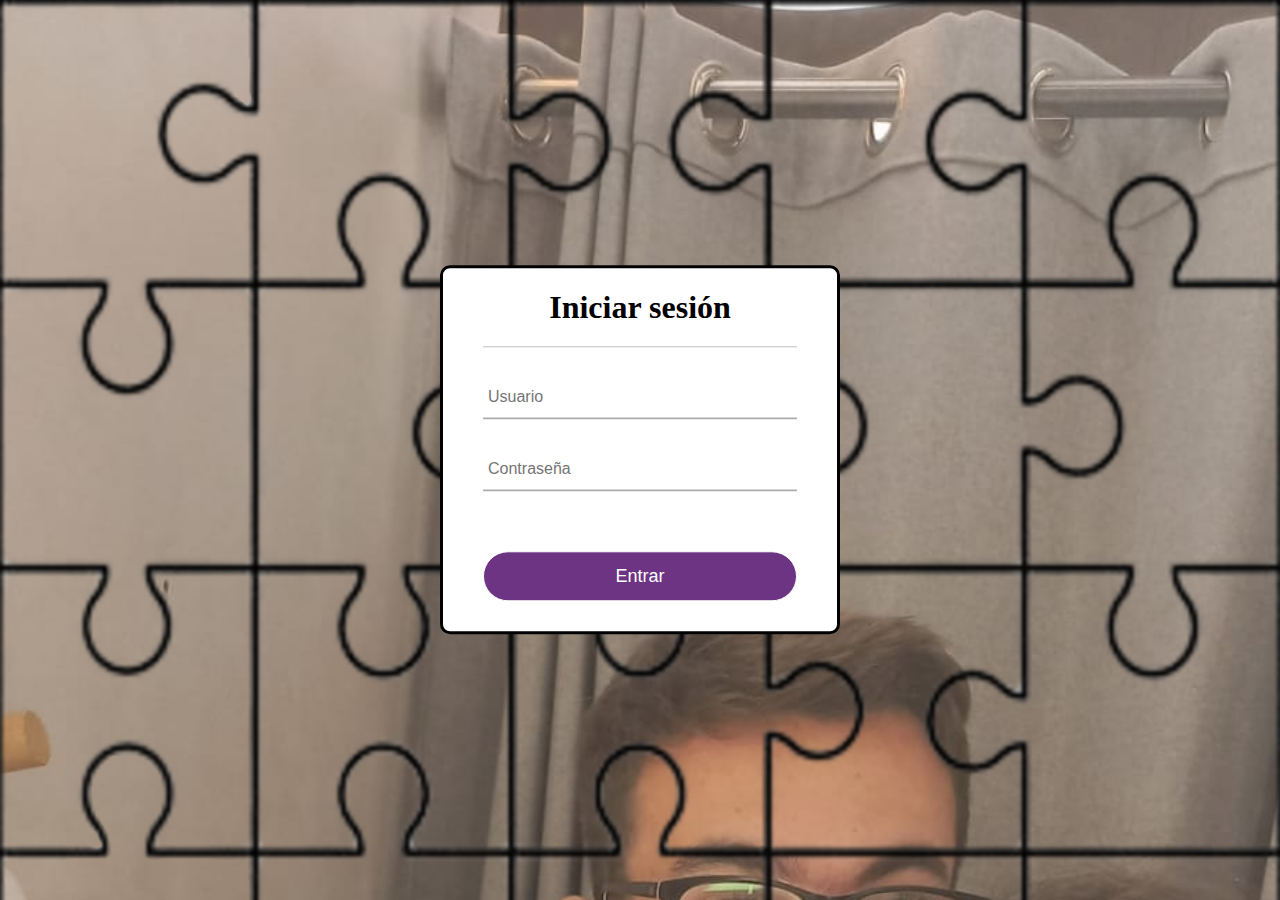
<file: index.html>
<!DOCTYPE html>
<html lang="es">
<head>
    <title>Cumple</title>
    <meta http-equiv="Content-Type" content="text/html;" charset="UTF-8"> 
    <meta name="viewport" content="width=device-width, initial-scale=1.0">
    <link rel="icon" href="corazon.ico">
    <link rel="stylesheet" href="cumple.css">

     <script>
        function verificarContraseña() {
        	const usuario = document.getElementById("usuario").value;
            const usuarioCorrecto = "Parchís";
            const contraseña = document.getElementById("contraseña").value;
            const contraseñaCorrecta = "Te amo";

            if (usuario === usuarioCorrecto && contraseña === contraseñaCorrecta) {
                window.location.href = "Vídeo.html";
            } else {
                alert("Usuario o contraseña incorrectos, inténtalo de nuevo.");
            }

            
        }
    </script>

</head>

<body>

    <div class="formulario">

        <h1>Iniciar sesión</h1>

        <div class="inputs">
        	<div class="username">
       			<input type="text" id="usuario" placeholder="Usuario">
       		</div>

       		<div class="password">
        		<input type="password" id="contraseña" required placeholder="Contraseña">
        	</div>
    	</div>

        <button onclick="verificarContraseña()">Entrar</button>
            
    </div>

</body>
</html>
</file>
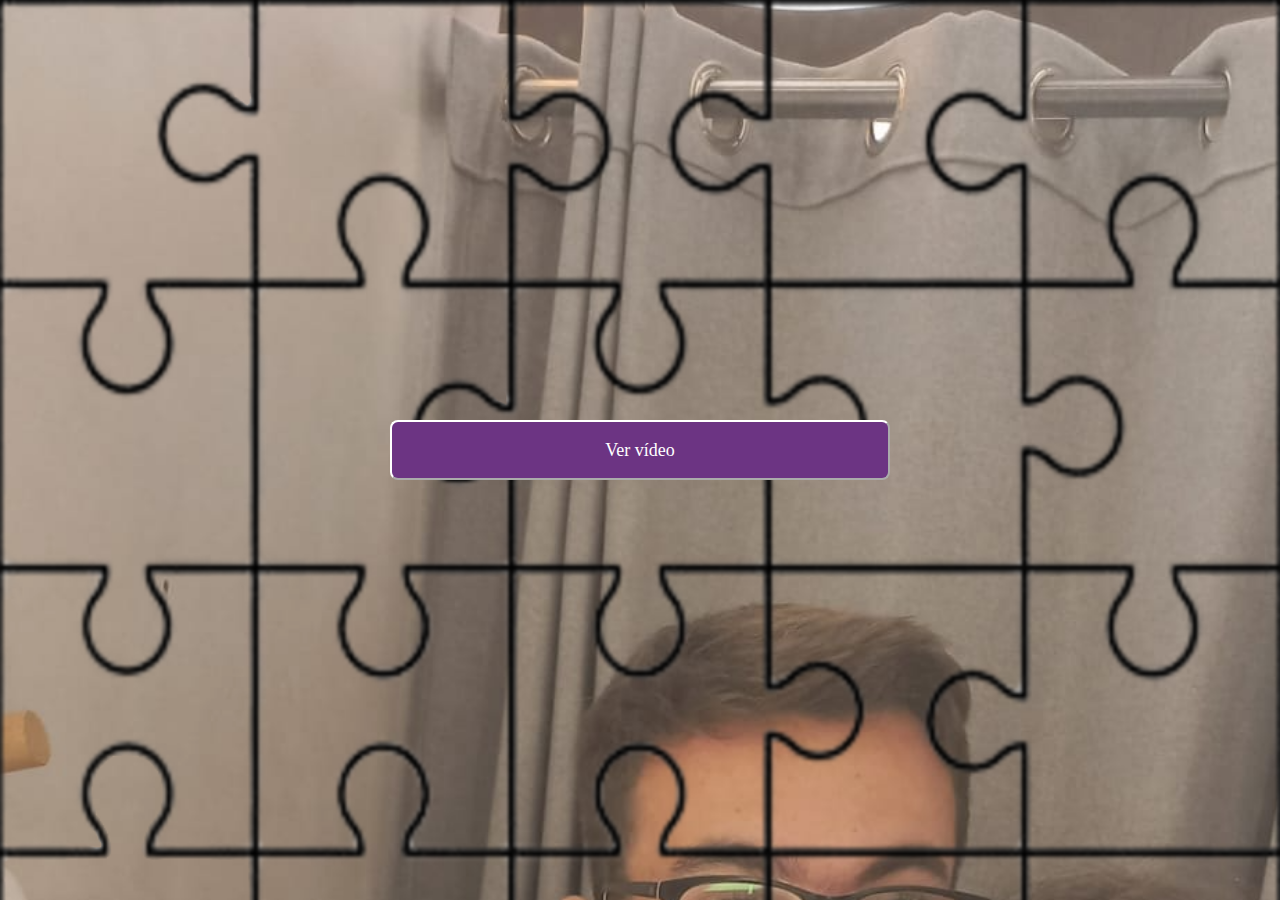
<file: Vídeo.html>
<!DOCTYPE html>
<html>
<head>
    <title>Cumple</title>
    <meta http-equiv="Content-Type" content="text/html;" charset="UTF-8"> 
    <link rel="icon" href="corazon.ico">
    <link rel="stylesheet" href="video.css">
</head>

<body>
    <a href="https://youtu.be/uEeyISxECQA">
        <button>Ver vídeo</button>
    </a>
</body>
</html>
</file>
<file: cumple.css>
body {
	margin: 0;
	padding: 0;
	font-family: montserrat;
	background-image: url("natalia y yo puzzle.png");
	background-repeat: no-repeat;
	background-size: cover;
}

.formulario {
	position: absolute;
	top: 50%;
	left: 50%;
	transform: translate(-50%, -50%);
	width: 400px;
	background: white;
	border-radius: 10px;
	border-color: black;
	border-style: solid;
}

.formulario h1 {
	text-align: center;
	padding: 0 0 20px 0;
	border-bottom: 1px solid silver;
}

.formulario{
	padding: 0 40px;
	box-sizing: border-box;
}

.username {
	position: relative;
	border-bottom: 2px solid #adadad;
	margin: 30px 0;
}

.password {
	position: relative;
	border-bottom: 2px solid #adadad;
	margin: 30px 0;
}

.username input{
	width: 100%;
	padding: 0 5px;
	height: 40px;
	font-size: 16px;
	border: none;
	outline: none;
}

.password input{
	width: 100%;
	padding: 0 5px;
	height: 40px;
	font-size: 16px;
	border: none;
	outline: none;
}

.formulario button{
	width: 100%;
	height: 50px;
	border: 1px solid;
	background: #6C3483;
	border-radius: 25px;
	font-size: 18px;
	color: white;
	cursor: pointer;
	outline: none;
	margin: 30px 0;
}

.formulario button:hover{
	border-color: purple;
	transition: .5s;
}
</file>
<file: video.css>
body {
	margin: 0;
	padding: 0;
	font-family: montserrat;
	background-image: url("natalia y yo puzzle.png");
	background-repeat: no-repeat;
	background-size: cover;
}

video {
	border-radius: 5px;
	position: absolute;
	top: 50%;
	left: 50%;
	transform: translate(-50%,-50%);
	width: 500px;
}

button {
	border-radius: 8px;
	position: absolute;
	top: 50%;
	left: 50%;
	transform: translate(-50%,-50%);
	width: 500px;
	background: #6C3483;
	font-size: 18px;
	color: white;
	cursor: pointer;
	outline: none;
	height: 60px;
	border-color: white;
	font-family: montserrat;
}
</file>
